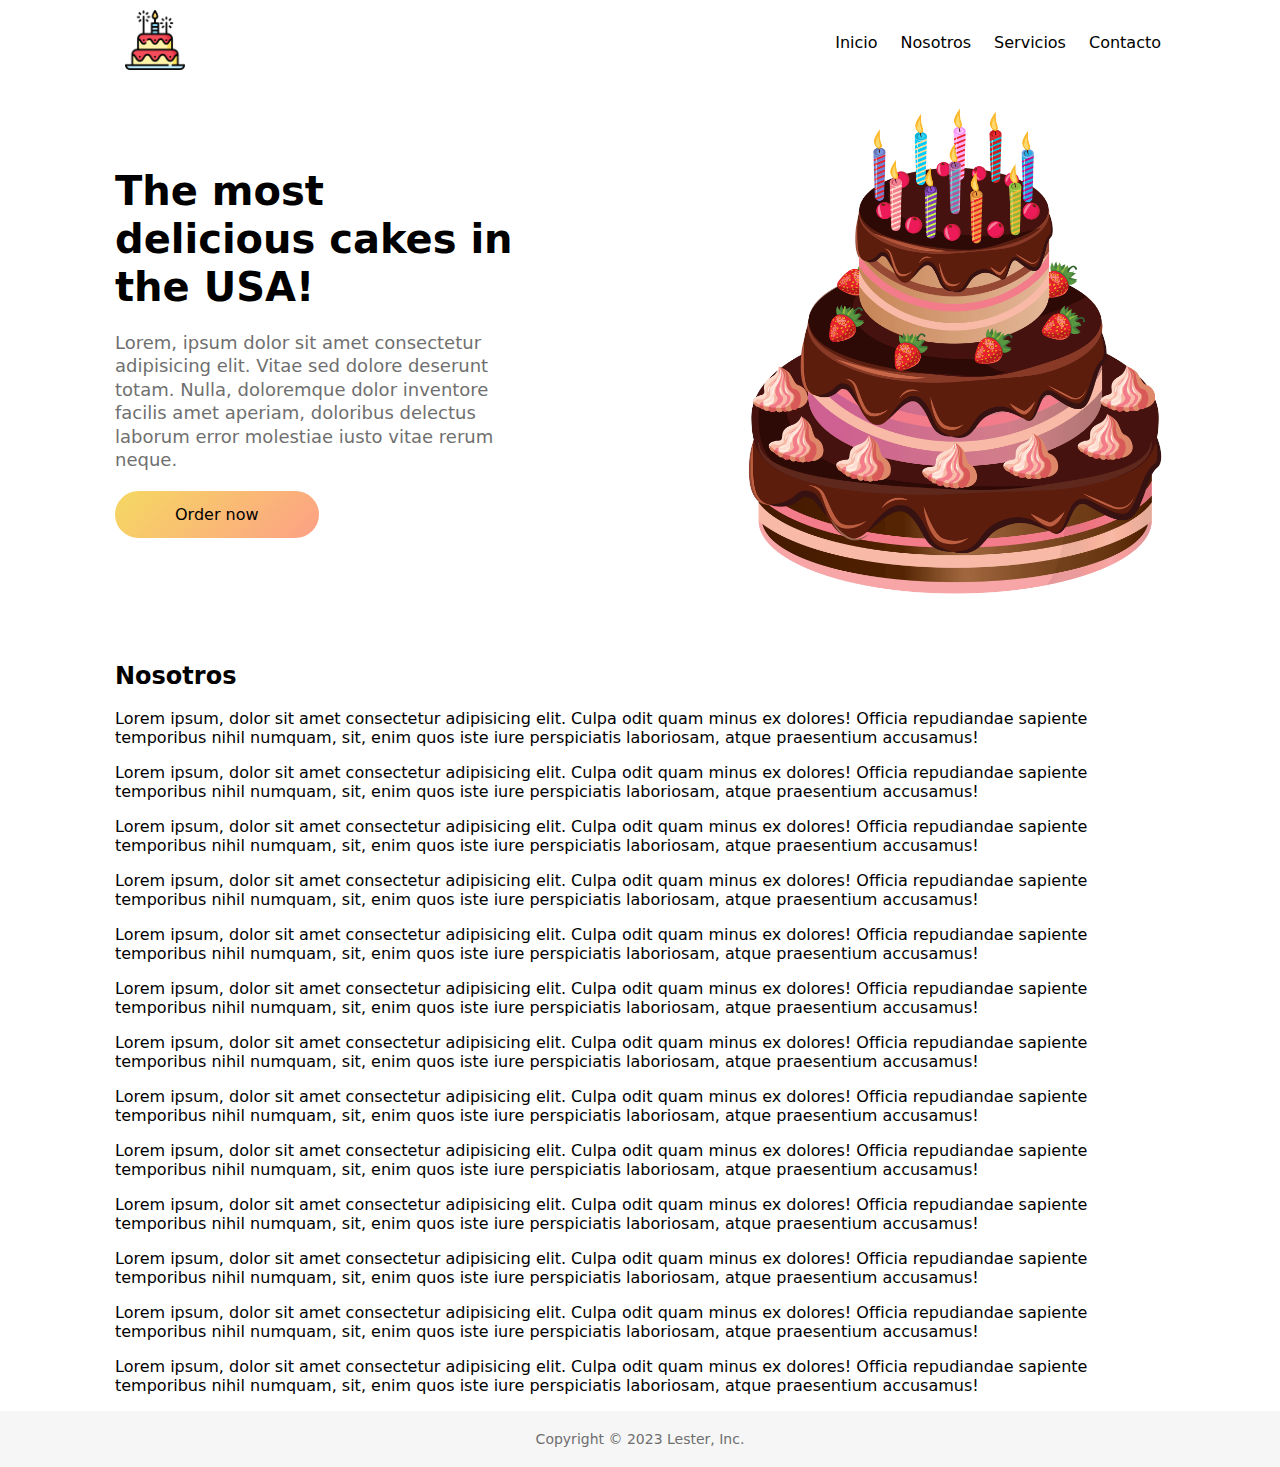
<file: practica-1/index.html>
<!DOCTYPE html>
<html lang="es">

<head>
  <meta charset="UTF-8">
  <meta http-equiv="X-UA-Compatible" content="IE=edge">
  <meta name="viewport" content="width=device-width, initial-scale=1.0">
  <meta name="description" content="Lester pagina">
  <title>Lester</title>
  <link rel="stylesheet" href="css/styles.css">
</head>

<body>
  <header class="header">
    <div class="container">
      <div class="c-header">
        <!-- Enlaces externos -->
        <!-- target="_blank" rel="noopener" -->
        <a class="header__logo" href="index.html">
          <figure>
            <img src="images/logo.png" alt="Lester Inc" loading="lazy">
          </figure>
        </a>
        <nav class="header__nav" id="nav">
          <ul>
            <li><a href="#hero">Inicio</a></li>
            <li><a href="#nosotros">Nosotros</a></li>
            <li><a href="#">Servicios</a></li>
            <li><a href="#">Contacto</a></li>
          </ul>
        </nav>
        <!-- burger icon -->
        <button class="header__burger" id="btnBurger">
          <utton?xml version="1.0" encoding="utf-8" ?>
            <!-- Uploaded to: SVG Repo, www.svgrepo.com, Generator: SVG Repo Mixer Tools -->
            <svg width="40px" height="40px" viewBox="0 0 24 24" fill="none" xmlns="http://www.w3.org/2000/svg">
              <path fill-rule="evenodd" clip-rule="evenodd"
                d="M3 6C3 5.44772 3.44772 5 4 5H20C20.5523 5 21 5.44772 21 6C21 6.55228 20.5523 7 20 7H4C3.44772 7 3 6.55228 3 6ZM3 12C3 11.4477 3.44772 11 4 11H20C20.5523 11 21 11.4477 21 12C21 12.5523 20.5523 13 20 13H4C3.44772 13 3 12.5523 3 12ZM3 18C3 17.4477 3.44772 17 4 17H20C20.5523 17 21 17.4477 21 18C21 18.5523 20.5523 19 20 19H4C3.44772 19 3 18.5523 3 18Z"
                fill="#0F1729" />
            </svg>
        </button>
      </div>
    </div>
  </header>
  <main class="main">
    <section class="hero" id="hero">
      <div class="container">
        <div class="c-hero">
          <div class="hero__content">
            <h1>The most delicious cakes in the USA!</h1>
            <p>Lorem, ipsum dolor sit amet consectetur adipisicing elit. Vitae sed dolore deserunt totam. Nulla,
              doloremque dolor inventore facilis amet aperiam, doloribus delectus laborum error molestiae iusto vitae
              rerum neque.</p>
            <a href="#">Order now</a>
          </div>
          <figure class="hero__image">
            <img src="images/hero-v2.png" alt="Mejor pastel de Lester" loading="lazy">
          </figure>
        </div>
      </div>
    </section>
    <section class="info" id="nosotros">
      <div class="container">
        <h2>Nosotros</h2>
        <p>Lorem ipsum, dolor sit amet consectetur adipisicing elit. Culpa odit quam minus ex dolores! Officia
          repudiandae sapiente temporibus nihil numquam, sit, enim quos iste iure perspiciatis laboriosam, atque
          praesentium accusamus!</p>
        <p>Lorem ipsum, dolor sit amet consectetur adipisicing elit. Culpa odit quam minus ex dolores! Officia
          repudiandae sapiente temporibus nihil numquam, sit, enim quos iste iure perspiciatis laboriosam, atque
          praesentium accusamus!</p>
        <p>Lorem ipsum, dolor sit amet consectetur adipisicing elit. Culpa odit quam minus ex dolores! Officia
          repudiandae sapiente temporibus nihil numquam, sit, enim quos iste iure perspiciatis laboriosam, atque
          praesentium accusamus!</p>
        <p>Lorem ipsum, dolor sit amet consectetur adipisicing elit. Culpa odit quam minus ex dolores! Officia
          repudiandae sapiente temporibus nihil numquam, sit, enim quos iste iure perspiciatis laboriosam, atque
          praesentium accusamus!</p>
        <p>Lorem ipsum, dolor sit amet consectetur adipisicing elit. Culpa odit quam minus ex dolores! Officia
          repudiandae sapiente temporibus nihil numquam, sit, enim quos iste iure perspiciatis laboriosam, atque
          praesentium accusamus!</p>
        <p>Lorem ipsum, dolor sit amet consectetur adipisicing elit. Culpa odit quam minus ex dolores! Officia
          repudiandae sapiente temporibus nihil numquam, sit, enim quos iste iure perspiciatis laboriosam, atque
          praesentium accusamus!</p>
        <p>Lorem ipsum, dolor sit amet consectetur adipisicing elit. Culpa odit quam minus ex dolores! Officia
          repudiandae sapiente temporibus nihil numquam, sit, enim quos iste iure perspiciatis laboriosam, atque
          praesentium accusamus!</p>
        <p>Lorem ipsum, dolor sit amet consectetur adipisicing elit. Culpa odit quam minus ex dolores! Officia
          repudiandae sapiente temporibus nihil numquam, sit, enim quos iste iure perspiciatis laboriosam, atque
          praesentium accusamus!</p>
        <p>Lorem ipsum, dolor sit amet consectetur adipisicing elit. Culpa odit quam minus ex dolores! Officia
          repudiandae sapiente temporibus nihil numquam, sit, enim quos iste iure perspiciatis laboriosam, atque
          praesentium accusamus!</p>
        <p>Lorem ipsum, dolor sit amet consectetur adipisicing elit. Culpa odit quam minus ex dolores! Officia
          repudiandae sapiente temporibus nihil numquam, sit, enim quos iste iure perspiciatis laboriosam, atque
          praesentium accusamus!</p>
        <p>Lorem ipsum, dolor sit amet consectetur adipisicing elit. Culpa odit quam minus ex dolores! Officia
          repudiandae sapiente temporibus nihil numquam, sit, enim quos iste iure perspiciatis laboriosam, atque
          praesentium accusamus!</p>
        <p>Lorem ipsum, dolor sit amet consectetur adipisicing elit. Culpa odit quam minus ex dolores! Officia
          repudiandae sapiente temporibus nihil numquam, sit, enim quos iste iure perspiciatis laboriosam, atque
          praesentium accusamus!</p>
        <p>Lorem ipsum, dolor sit amet consectetur adipisicing elit. Culpa odit quam minus ex dolores! Officia
          repudiandae sapiente temporibus nihil numquam, sit, enim quos iste iure perspiciatis laboriosam, atque
          praesentium accusamus!</p>
      </div>
    </section>
  </main>
  <footer class="footer">
    <div class="container">
      <p>
        Copyright © 2023 Lester, Inc.
      </p>
    </div>
  </footer>
  <script src="js/app.js"></script>
</body>

</html>
</file>
<file: practica-1/css/styles.css>
body {
  margin: 0;
  font-family: system-ui, -apple-system, BlinkMacSystemFont, "Segoe UI", Roboto,
    Oxygen, Ubuntu, Cantarell, "Open Sans", "Helvetica Neue", sans-serif;
}

* {
  box-sizing: border-box;
  scroll-behavior: smooth;
}

img {
  max-width: 100%;
}

figure {
  margin: 0;
}

.container {
  max-width: 1100px;
  margin-left: auto;
  margin-right: auto;
  /* background-color: rgba(0, 0, 0, 0.2); */
  padding-left: 25px;
  padding-right: 25px;
}

.main {
  padding-top: 104px;
}

.header {
  position: fixed;
  width: 100%;
  background-color: white;
}

.c-header {
  display: flex;
  justify-content: space-between;
  align-items: center;
}

.header__logo {
  display: inline-block;
  padding: 10px;
  transition: transform 0.2s;
}

.header__logo:hover {
  transform: scale(1.1);
}

.header__logo img {
  width: 60px;
}

.header__nav ul {
  margin: 0;
  padding: 0;
  list-style: none;
  display: flex;
}

.header__nav ul {
  margin: 0;
  padding: 0;
  list-style: none;
  display: flex;
}

.header__nav ul a {
  margin-left: 15px;
  padding: 4px;
  border-radius: 4px;
  color: black;
  text-decoration: none;
  font-weight: 500;
  transition: color 0.2s;
}

.header__nav ul a:hover {
  color: #ff3a4c;
}

.hero {
  margin-bottom: 60px;
}

.c-hero {
  display: flex;
  justify-content: space-between;
  align-items: center;
}

.hero__content {
  width: 40%;
}

.hero__content h1 {
  margin-top: 0;
  margin-bottom: 20px;
  font-size: 40px;
  line-height: 1.2;
}

.hero__content p {
  margin-top: 0;
  margin-bottom: 20px;
  font-size: 18px;
  color: #6f6f6f;
  line-height: 1.3;
}

.hero__content a {
  /* background radius pink */
  background: linear-gradient(135deg, #f6d365 10%, #fda085 100%);
  padding: 14px 60px;
  border-radius: 40px;
  text-decoration: none;
  color: black;
  font-weight: 500;
  display: inline-block;
  transition: opacity 0.2s;
}

.hero__content a:hover {
  opacity: 0.8;
}

.hero__image {
  width: 40%;
}

footer {
  padding: 20px 0;
  text-align: center;
  background-color: #f6f6f6;
}

.footer p {
  margin: 0;
  font-size: 14px;
  color: #6f6f6f;
}

.header__burger {
  display: none;
}

@media screen and (max-width: 991px) {
}

@media screen and (max-width: 767px) {
  .c-hero {
    flex-direction: column;
    max-width: 500px;
    margin-left: auto;
    margin-right: auto;
  }

  .hero__content {
    width: 100%;
    margin-bottom: 30px;
    text-align: center;
  }

  .hero__image {
    width: 100%;
  }
}

@media screen and (max-width: 575px) {
  .header__burger {
    display: block;
    cursor: pointer;
    background-color: transparent;
    border: none;
  }

  .header__nav {
    display: none;
    width: 100%;
    position: absolute;
    top: 100%;
    background: white;
    left: 0;
  }

  .header__nav.active {
    display: block;
  }

  .header__nav ul {
    display: block;
    text-align: center;
  }

  .header__nav ul a {
    display: block;
    margin: 0;
    padding: 10px 0;
  }
}
</file>
